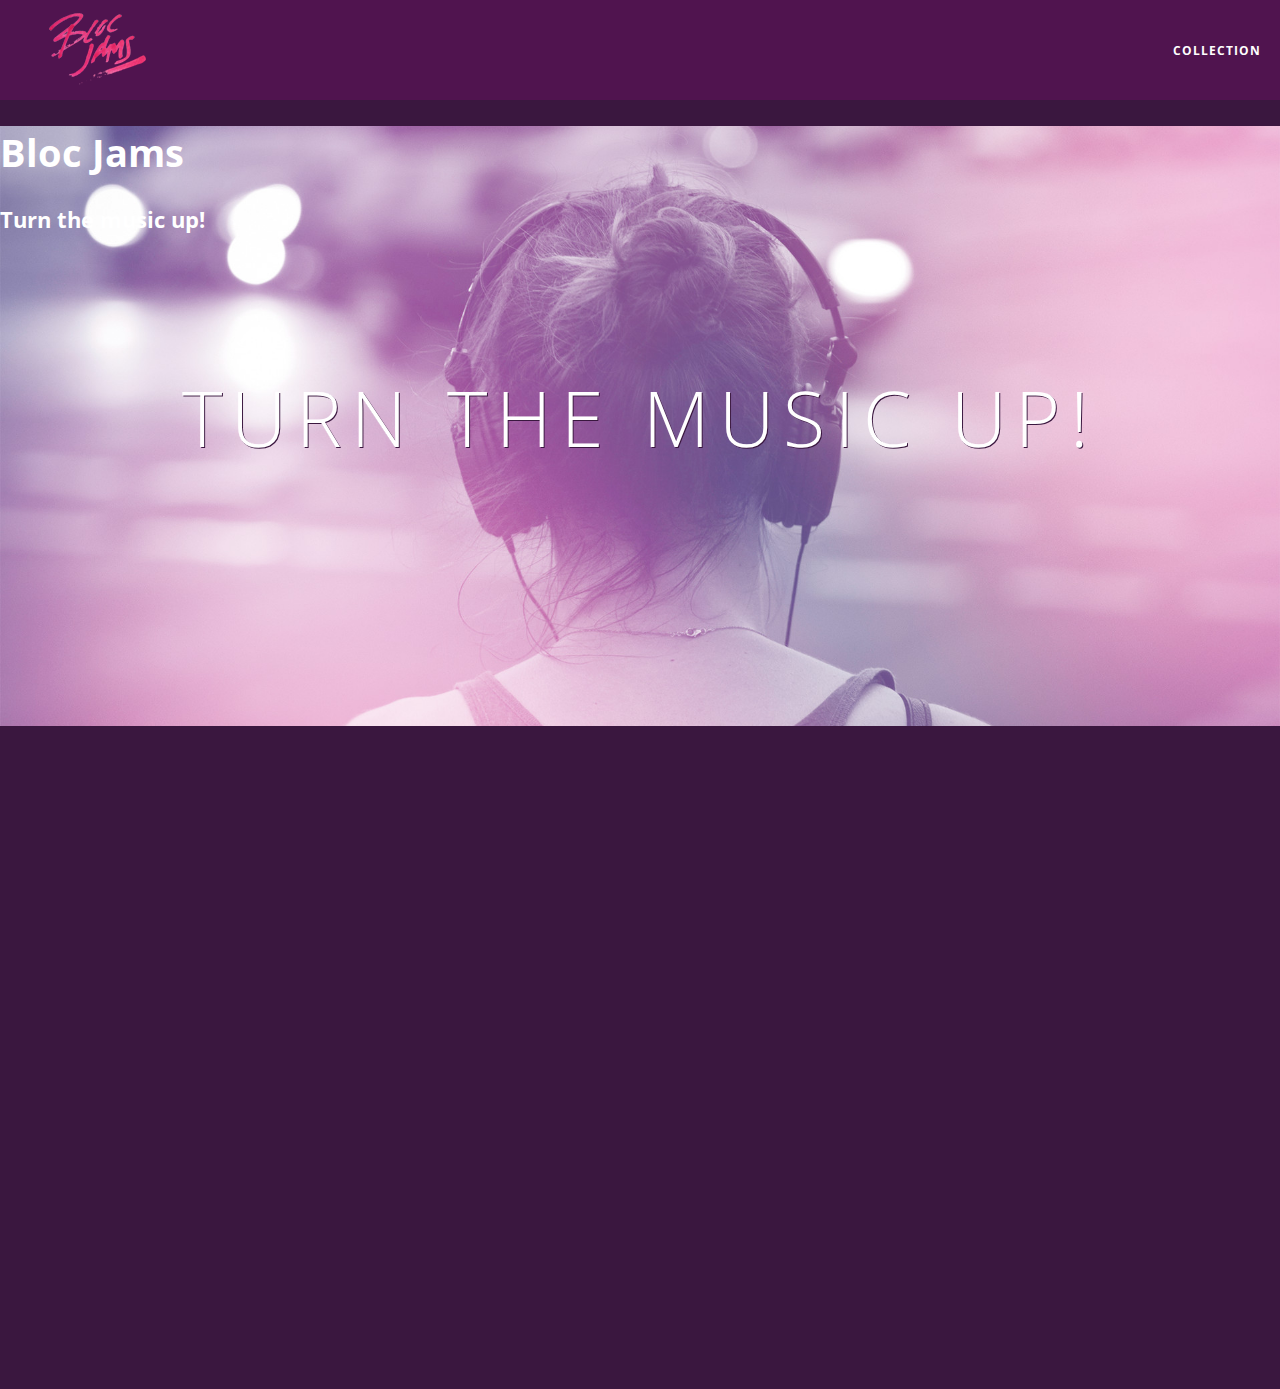
<file: index.html>
<!DOCTYPE html>
 <html>
     <head>
         <title>Bloc Jams</title>
         <meta name="viewport" content="width=device-width, initial-scale=1">
         <link rel="stylesheet" type="text/css" href="http://fonts.googleapis.com/css?family=Open+Sans:400,800,600,700,300">
         <link rel="stylesheet" type="text/css" href="http://code.ionicframework.com/ionicons/2.0.1/css/ionicons.min.css">
         <link rel="stylesheet" type="text/css" href="styles/normalize.css">
         <link rel="stylesheet" type="text/css" href="styles/main.css">
         <link rel="stylesheet" type="text/css" href="styles/landing.css">

     </head>
     <body>
     <body class="landing">
         <nav> <!-- navigation bar -->
         <nav class="navbar"> <!-- nav bar -->
              <a href="index.html" class="logo">
              <img src="assets/images/bloc_jams_logo.png" alt="bloc jams logo">
              </a>
         <div class="links-container">
             <a href="collection.html" class="navbar-link">collection</a>
         </div>
         </nav>
         <section> <!-- hero content -->
         <section class="hero-content"> <!-- hero content -->
             <h1>Bloc Jams</h1>
             <h3>Turn the music up!</h3>
             <h1 class="hero-title">Turn the music up!</h1>
         </section>
         
                 <section class="selling-points"> <!-- selling points -->
                 <section class="clearfix"> <!-- selling points -->
         <div class="point">
         <div class="point column third">
                 <span class="ion-music-note"></span>
                 <h5 class="point-title">Choose your music</h5>
                 <p class="point-description">The world is full of music; why should you have to listen to music that someone else chose?</p>
             </div>
   
         <div class="point">
         <div class="point column third">
                 <span class="ion-radio-waves"></span>
                 <h5 class="point-title">Unlimited, streaming, ad-free</h5>
                 <p class="point-description">No arbitrary limits. No distractions.</p>
             </div>
             
         <div class="point">
         <div class="point column third">
                 <span class="ion-iphone"></span>
                 <h5 class="point-title">Mobile enabled</h5>
                 <p class="point-description">Listen to your music on the go. This streaming service is available on all mobile platforms.</p>

             </div>
         </section>
           <script src="scripts/utilities.js"></script>
           <script src="https://code.jquery.com/jquery-2.1.3.min.js"></script>
           <script src="scripts/landing.js"></script>
     </body>
 </html>
</file>
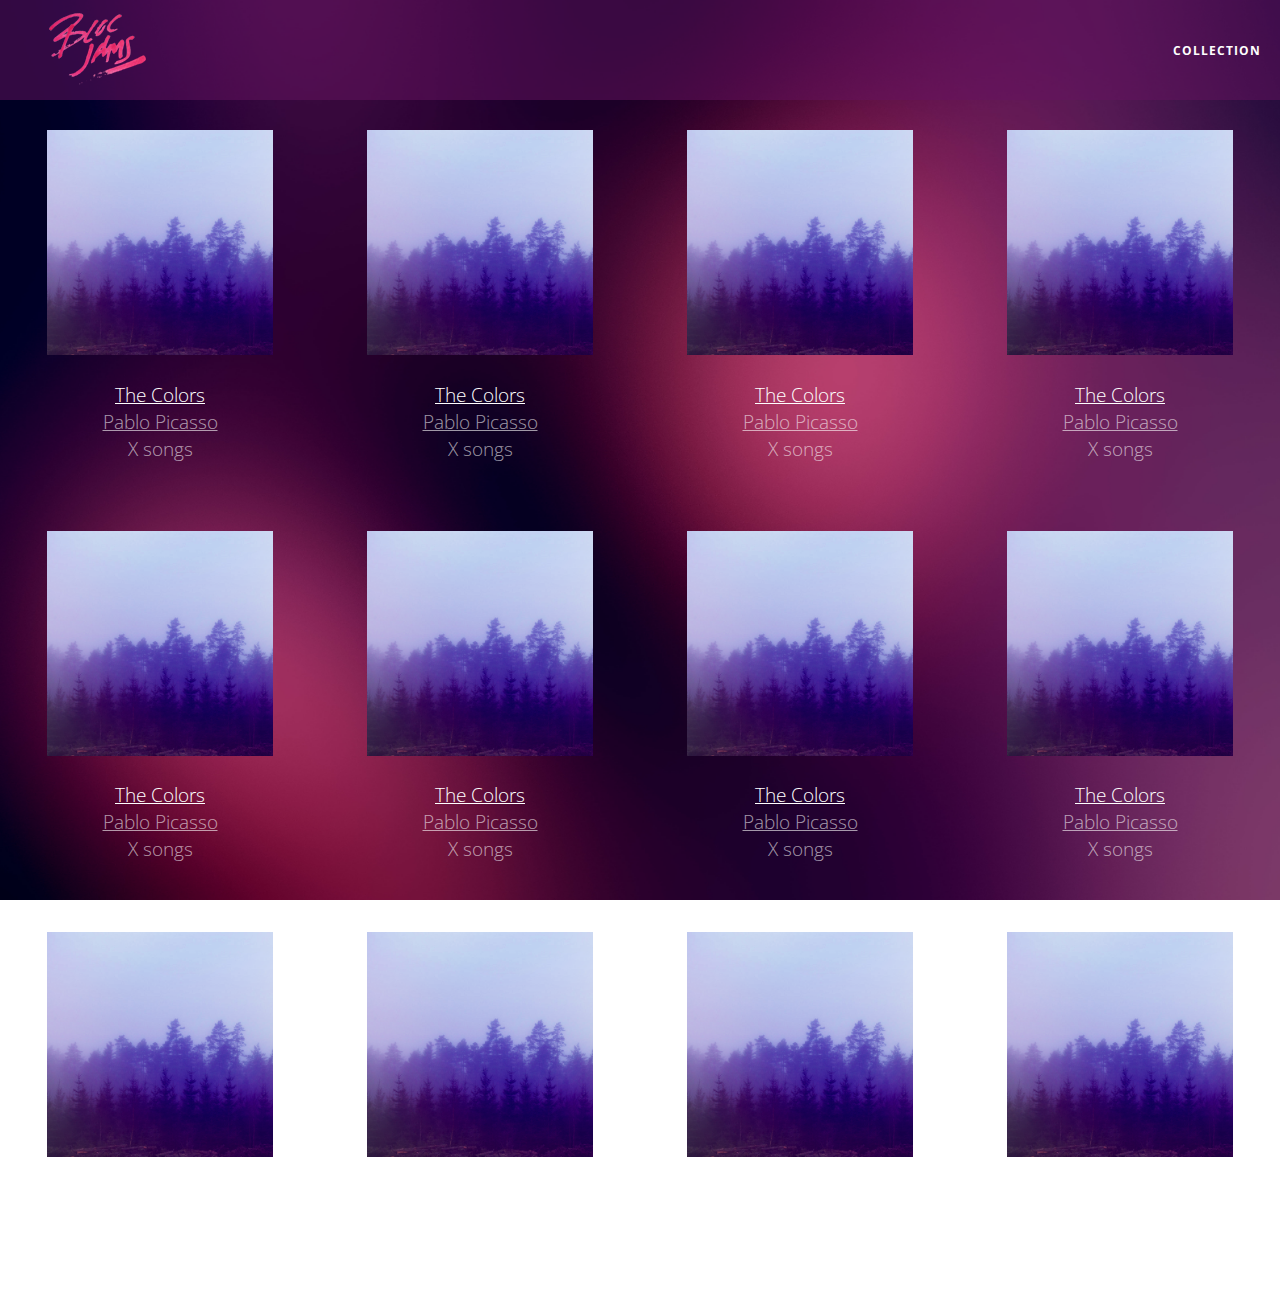
<file: collection.html>
<!DOCTYPE html>
 <html>
     <head>
         <title>Bloc Jams</title>
         <meta name="viewport" content="width=device-width, initial-scale=1">
         <link rel="stylesheet" type="text/css" href="http://fonts.googleapis.com/css?family=Open+Sans:400,800,600,700,300">
         <link rel="stylesheet" type="text/css" href="http://code.ionicframework.com/ionicons/2.0.1/css/ionicons.min.css">
         <link rel="stylesheet" type="text/css" href="styles/normalize.css">
         <link rel="stylesheet" type="text/css" href="styles/main.css">
         <link rel="stylesheet" type="text/css" href="styles/collection.css">
     </head>
     <body class="collection">
     <nav class="navbar"> <!-- nav bar -->
             <a href="index.html" class="logo">
                 <img src="assets/images/bloc_jams_logo.png" alt="bloc jams logo">
             </a>
             <div class="links-container">
                 <a href="collection.html" class="navbar-link">collection</a>
             </div>
         </nav>
         <section class="album-covers container clearfix">
        
     </section>
               <script src="https://code.jquery.com/jquery-2.1.3.min.js"></script>
               <script src="scripts/collection.js"></script>
     </body>
 </html>
</file>
<file: styles/main.css>
*, *::before, *::after {
     -moz-box-sizing: border-box;
     -webkit-box-sizing: border-box;
     box-sizing: border-box;
 }

html {
    height: 100%;
    font-size: 100%;
}

body {
    font-family: 'Open Sans';
    color: white;
    min-height: 100%;
}

.navbar {
    position: relative;
    padding: 0.5rem;
    background-color: rgba(101,18,95,0.5);
     /* #2 */
     z-index: 1;
}

.navbar  .logo {
    position: relative;
    left: 2rem;
     cursor: pointer;  /* produces the finger-pointer icon when you hover over the logo */
 }
 
 .navbar .links-container {
     display: table;
     position: absolute;
     top: 0;
     right: 0;
     height: 100px;
     color: white;
     /* #3 */
     text-decoration: none;
 }
 
 .links-container .navbar-link {
     display: table-cell;
     position: relative;
     height: 100%;
     padding-left: 1rem;
     padding-right: 1rem;
     /* #4 */
     vertical-align: middle;
     color: white;
     font-size: 0.625rem;
     letter-spacing: 0.05rem;
     font-weight: 700;
     text-transform: uppercase;
     /* #3 */
     text-decoration: none;
     cursor: pointer;
 }
 
   /* #5 */
 .links-container .navbar-link:hover {
     color: rgb(233,50,117);
 }

 .links-container .navbar-link:active {
    background-color: white;

 }

 }

.container {
     margin: 0 auto;
     max-width: 64rem;
 }

.container.narrow {
     max-width: 56rem;
 }
 
 /* Medium and small screens (640px) */
 @media (min-width: 640px) {
 	html { font-size: 112%; }
   /* Style information will go here */
 }

     .column {
         float: left;
         padding-left: 1rem;
         padding-right: 1rem;
     }

     .column.full { width: 100%; }
     .column.two-thirds { width: 66.7%; }
     .column.half { width: 50%; }
     .column.third { width: 33.3%; }
     .column.fourth { width: 25%; }
     .column.flow-opposite { float: right; }  
 
 /* Large screens (1024px) */
 @media (min-width: 1024px) {
 	html { font-size: 120%; }
   /* Style information will go here */
 }
.clearfix::before,
.clearfix::after {
   content: " ";
   display: table;
}

.clearfix::after {
   clear: both;
}
</file>
<file: styles/landing.css>
body.landing {
     background-color: rgb(58,23,63);
 }
 
 .hero-content {
     position: relative;
     min-height: 600px;
     background-image: url(../assets/images/bloc_jams_bg.jpg);
     background-repeat: no-repeat;
     background-position: center center;
     background-size: cover;
 }
 
 .hero-content .hero-title {
     position: absolute;
     top: 40%;
     -webkit-transform: translateY(-50%);
     -moz-transform: translateY(-50%);
     transform: translateY(-50%);
     width: 100%;
     text-align: center;
     font-size: 4rem;
     font-weight: 300;
     text-transform: uppercase;
     letter-spacing: 0.5rem;
     text-shadow: 1px 1px 0px rgb(58,23,63);
 }
 
 .selling-points {
     position: relative;
    
 }
 
 .point {
     position: relative;
     padding: 2rem;
     text-align: center;
     opacity: 0;
     -webkit-transform: scaleX(0.9) translateY(3rem);
     -moz-transform: scaleX(0.9) translateY(3rem);
     transform: scaleX(0.9) translateY(3rem);
     -webkit-transition: all 0.25s ease-in-out;
     -moz-transition: all 0.25s ease-in-out;
     transition: all 0.25s ease-in-out;
     -webkit-transition-delay: 0.2s;
     -moz-transition-delay: 0.2s;
     transition-delay: 0.2s;
 }
 
 .point .point-title {
     font-size: 1.25rem;
 }
 
 .ion-music-note,
 .ion-radio-waves,
 .ion-iphone {
     color: rgb(233,50,117);
     font-size: 5rem;
 }
</file>
<file: styles/collection.css>
body.collection {
     background-image: url(../assets/images/blurred_backgrounds/blur_bg_2.jpg);
     background-repeat: no-repeat;
     background-attachment: fixed;
     background-position: center center;
     background-size: cover;
 }
 
 .album-covers {
     position: relative;
 }
 
 .collection-album-container {
     position: relative;
     margin-top: 30px;
     margin-bottom: 20px;
     text-align: center;
 }
 
 .collection-album-container .caption {
     margin-top: 10px;
 }
 
 .collection-album-container .caption p {
     font-size: 1rem;
     font-weight: 300;
     color: rgba(255, 255, 255, 0.6);
 }
 
 .collection-album-container .caption p a {
     color: rgba(255, 255, 255, 0.6);
 }
 
 .collection-album-container .caption p a.album-name {
     color: white;
 }
 
 .collection-album-container img {
     width: 80%;
 }
</file>
